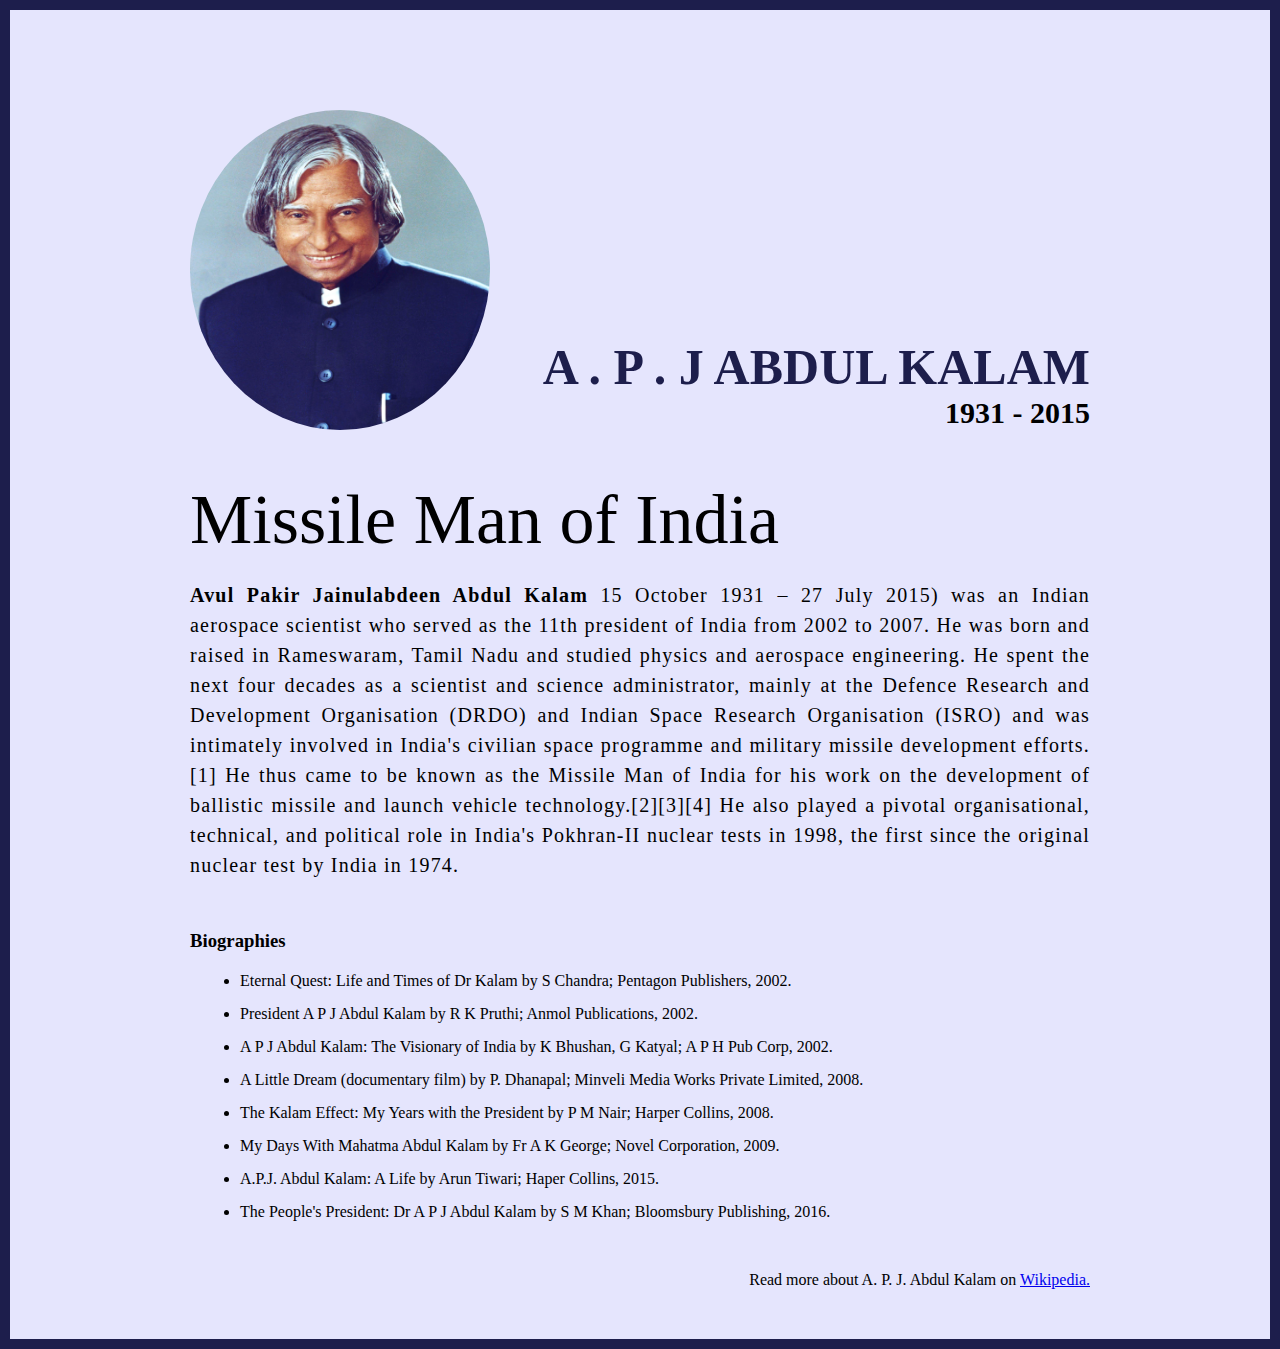
<file: A.P.J_Tribute_page/index.html>
<!DOCTYPE html>
<html lang="en">
  <head>
    <meta charset="UTF-8" />

    <meta http-equiv="X-UA-Compatible" content="IE=edge" />

    <meta name="viewport" content="width=device-width, initial-scale=1.0" />
    <title>The Tribute Website | A.P. J Abdul Kalam</title>
    <link rel="stylesheet" href="style.css" />
  </head>
  <body>
    <div class="container">
      <div class="content">
        <section class="top_section">
          <div class="image_container"> 
            <img src="./images/apj.jpg" alt="tribute" />
          </div>
          <div>
            <h1>A . P . J Abdul Kalam</h1>
            <h4>1931 - 2015</h4>
          </div>
        </section>
        <section class="about_section">
          <h2>Missile Man of India</h2>
          <p>
            <b>Avul Pakir Jainulabdeen Abdul Kalam</b> 15 October 1931 – 27 July
            2015) was an Indian aerospace scientist who served as the 11th
            president of India from 2002 to 2007. He was born and raised in
            Rameswaram, Tamil Nadu and studied physics and aerospace
            engineering. He spent the next four decades as a scientist and
            science administrator, mainly at the Defence Research and
            Development Organisation (DRDO) and Indian Space Research
            Organisation (ISRO) and was intimately involved in India's civilian
            space programme and military missile development efforts.[1] He thus
            came to be known as the Missile Man of India for his work on the
            development of ballistic missile and launch vehicle
            technology.[2][3][4] He also played a pivotal organisational,
            technical, and political role in India's Pokhran-II nuclear tests in
            1998, the first since the original nuclear test by India in 1974.
          </p>
        </section>
        <section class="biography_section">
          <h3>Biographies</h3>
          <ul>
            <li>
              Eternal Quest: Life and Times of Dr Kalam by S Chandra; Pentagon
              Publishers, 2002.
            </li>
            <li>
              President A P J Abdul Kalam by R K Pruthi; Anmol Publications,
              2002.
            </li>
            <li>
              A P J Abdul Kalam: The Visionary of India by K Bhushan, G Katyal;
              A P H Pub Corp, 2002.
            </li>
            <li>
              A Little Dream (documentary film) by P. Dhanapal; Minveli Media
              Works Private Limited, 2008.
            </li>
            <li>
              The Kalam Effect: My Years with the President by P M Nair; Harper
              Collins, 2008.
            </li>
            <li>
              My Days With Mahatma Abdul Kalam by Fr A K George; Novel
              Corporation, 2009.
            </li>
            <li>
              A.P.J. Abdul Kalam: A Life by Arun Tiwari; Haper Collins, 2015.
            </li>
            <li>
              The People's President: Dr A P J Abdul Kalam by S M Khan;
              Bloomsbury Publishing, 2016.
            </li>
          </ul>
        </section>
        <footer>
          <p>
            Read more about A. P. J. Abdul Kalam on
            <a href="https://en.wikipedia.org/wiki/A._P._J._Abdul_Kalam"
              >Wikipedia.</a
            >
          </p>
        </footer>
      </div>
    </div>
  </body>
</html>
</file>
<file: A.P.J_Tribute_page/style.css>
* {
  margin: 0;
  padding: 0;
  box-sizing: border-box;
}

.container {
  background-color: #e5e5fd;
  min-height: 100vh;
  border: 10px solid #1d1e4c;
}

.content {
  max-width: 900px;
  margin: 0 auto;
}
.top_section {
  margin-top: 100px;
  display: flex;
  justify-content: space-between;
  align-items: flex-end;
}
.top_section h1 {
  font-size: 50px;
  font-weight: bold;
  color: #1d1e4c;
  text-transform: uppercase;
}
.top_section h4 {
  font-size: 30px;
  text-align: end;
}

.image_container {
  border-radius: 50%;
  overflow: hidden;
}

.image_container,
img {
  width: 300px;
  height: 320px;
 
  
}
.about_section {
  margin-top: 50px;
}
.about_section h2 {
  font-size: 70px;
  font-weight: 400;
  margin-bottom: 20px;
}
.about_section p {
  font-size: 20px;
  line-height: 30px;
  letter-spacing: 1.2px;
  text-align: justify;
}
.biography_section {
  margin: 50px 0;
}
.biography_section h3 {
  margin-bottom: 20px;
}
.biography_section ul {
  margin-left: 50px;
}
.biography_section li {
  margin-bottom: 15px;
  
}

footer {
  margin: 50px 0;
}
footer p {
  text-align: end;
}
</file>
